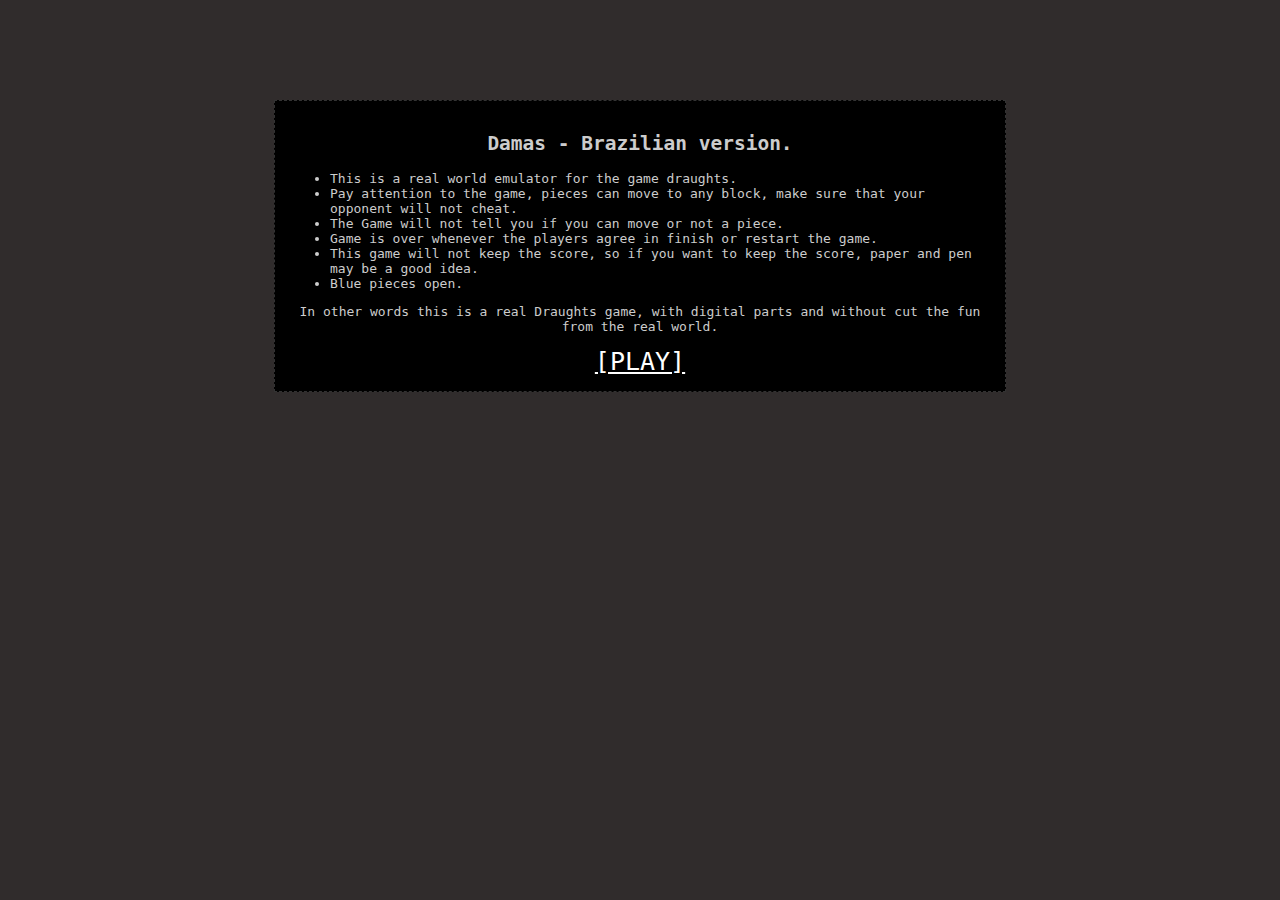
<file: index.html>
<!DOCTYPE html>
<html lang="en">
    <head>
        <meta charset="utf-8" />
        <title>Damas</title>
        <link href="assets/stylesheets/style.css" media="all" rel="stylesheet" type="text/css" />
    </head>
    <body>
        <div class='intro'>
            <h2>Damas - Brazilian version.</h2>
            <ul>
                <li>This is a real world emulator for the game draughts.</li>
                <li>Pay attention to the game, pieces can move to any block, make sure that your opponent will not cheat.</li>
                <li>The Game will not tell you if you can move or not a piece.</li>
                <li>Game is over whenever the players agree in finish or restart the game.</li>
                <li>This game will not keep the score, so if you want to keep the score, paper and pen may be a good idea.</li>
                <li>Blue pieces open.</li> 
            </ul>
            <p>In other words this is a real Draughts game, with digital parts and without cut the fun from the real world.</p>
            <a href='damas.html' class='button'>[PLAY]</a>
        </div>
    </body>
</html>
</file>
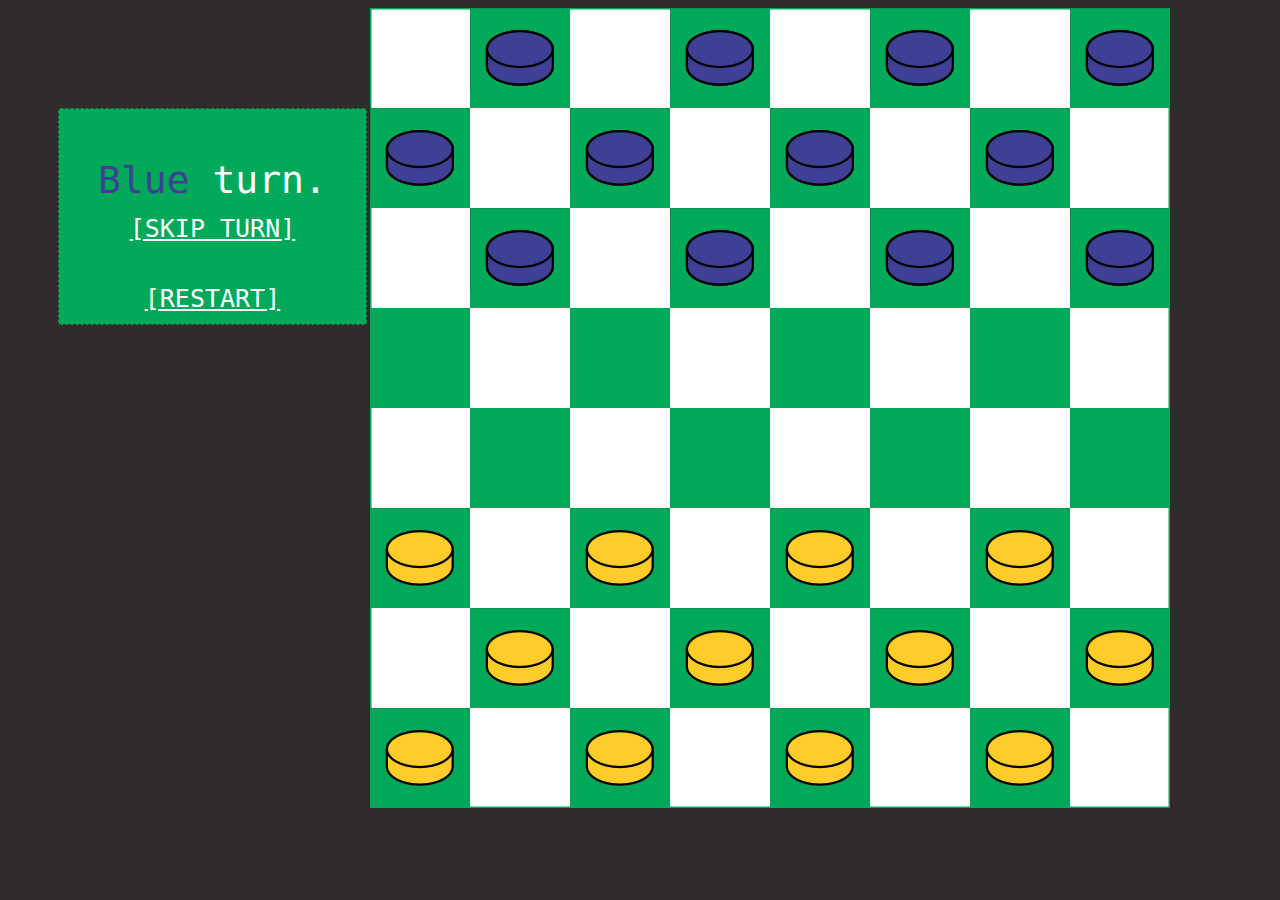
<file: damas.html>
<!DOCTYPE html>
<html lang="en">
    <head>
        <meta charset="utf-8" />
        <title>Damas</title>
        <link href="assets/stylesheets/style.css" media="all" rel="stylesheet" type="text/css" />
        <script src="assets/javascripts/game_board.js" type="text/javascript"></script>
    </head>
    <body onload='draw();'>
        <div class='label'>
            <p><span id='turn'>Blue</span> turn.<br/>
                <a href="#" onclick="skip();return false;" class='button'>[SKIP TURN]</a></p>
            <a href='damas.html' class='button'>[RESTART]</a>
        </div>
        <div class='game'>
            <canvas id="board" width="800" height="800"></canvas>
        </div>
    </body>
</html>
</file>
<file: assets/stylesheets/style.css>
body {
    background-color: #302C2C;
    font-family: monospace;
}

ul {
	text-align: left;
}

a:link {color:#fff;}
a:visited {color:#fff;}  
a:hover {color:#fff;}  

.game{
    text-align: center;
}

.intro {
	color: #CCC;
	width:700px;
	margin:100px auto;
	text-align:left;
	padding:15px;
	border:1px dashed #333;
	background-color:#000;
	text-align:center;
}

.label {
	color: #FFF;
	width: 285px;
	margin: 100px -100px 0 50px;
	float:left;
	padding: 11px;
	border: 1px dashed #333;
	background-color: #00A859;
	text-align: center;
}
.label p{
	font-size: 38px;
}
.button{
	font-size: 25px;
}
#turn{
	color:#3E4095;
}
</file>
